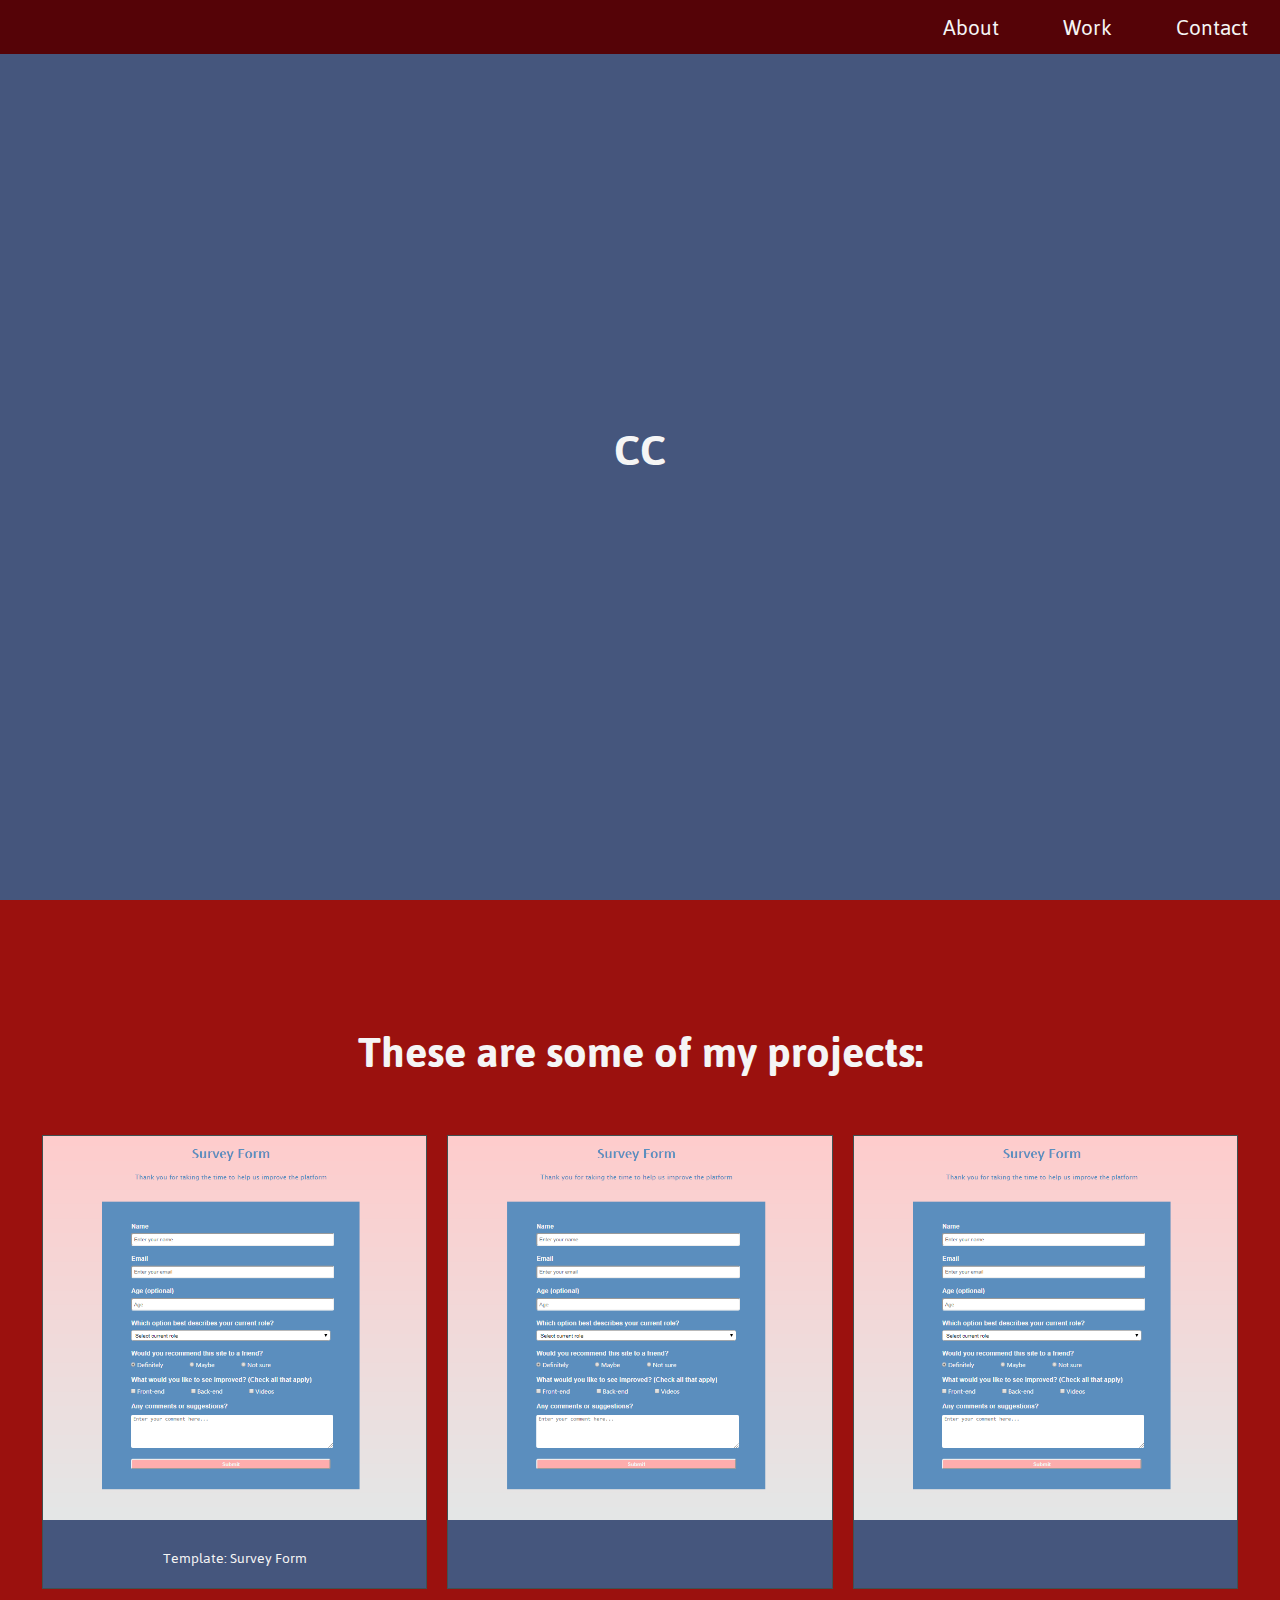
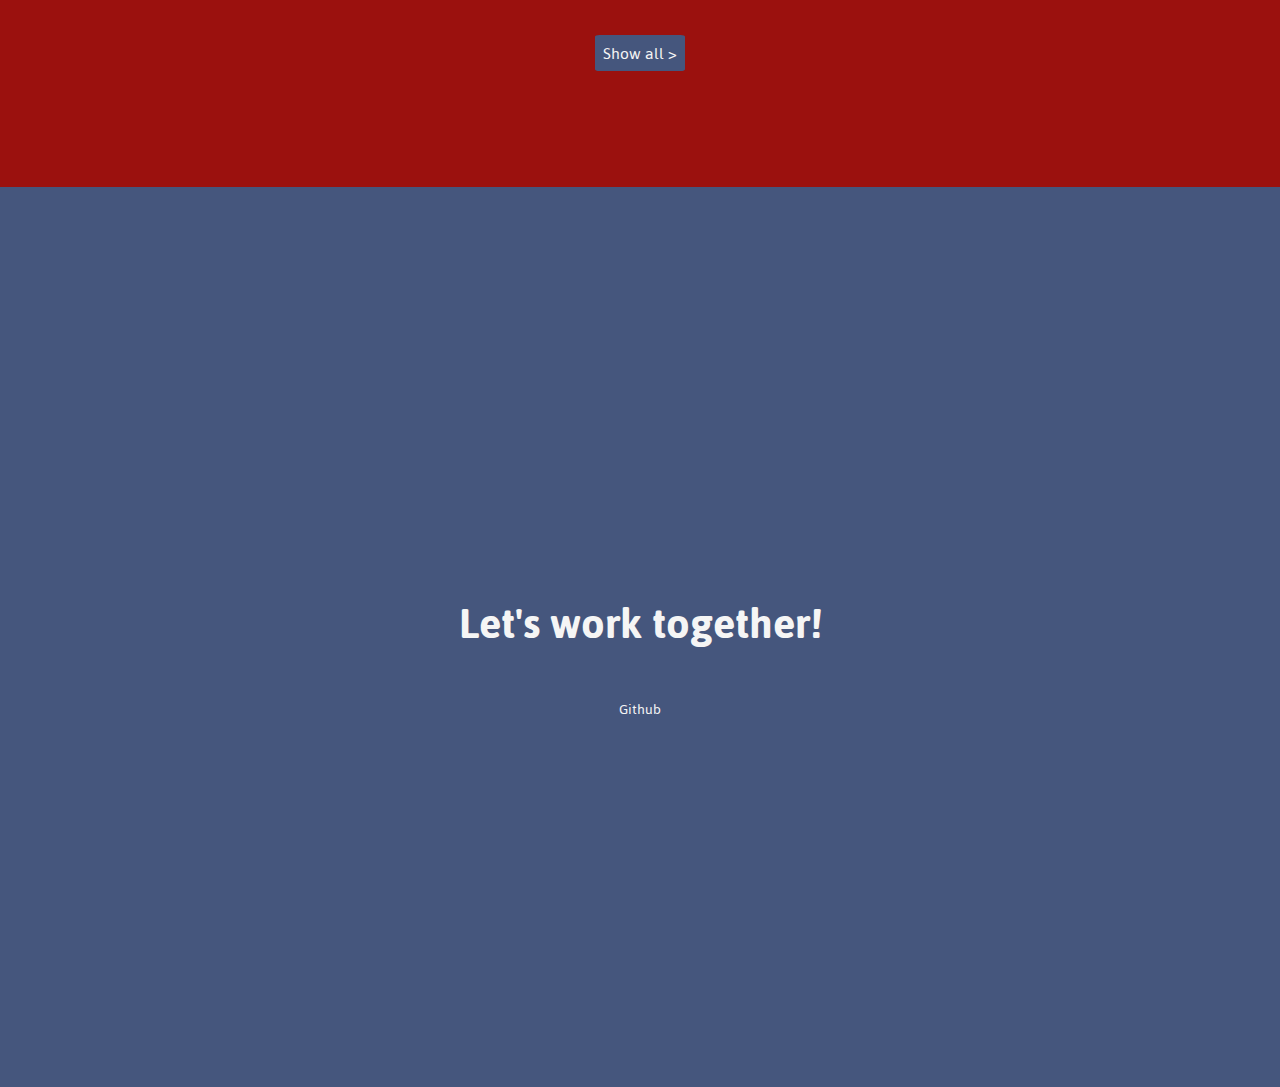
<file: personal-portfolio/index.html>
<!DOCTYPE html>
<html lang="en">
<head>
    <meta charset="UTF-8">
    <meta name="viewport" content="width=device-width, initial-scale=1.0">
    <meta http-equiv="X-UA-Compatible" content="ie=edge">
    <link rel="stylesheet" type="text/css" href="index.css">
    <link href="https://fonts.googleapis.com/css?family=Jaldi:400,700&display=swap" rel="stylesheet">
    <title>Personal Portfolio</title>
</head>
<body>
    <div id="container">
        <nav id="navbar">
            <a id="About" href="#welcome-section">About</a>
            <a id="Work" href="#projects">Work</a>
            <a id="Contact" href="#profile">Contact</a>
        </nav>
        <section id="content">
            <section id="welcome-section">
                <h1>CC</h1>
        
            </section>
            <section id="projects">
                <h1>These are some of my projects: </h1>
                <div class="project-tile">
                    <a class="tile" href="https://casey0808.github.io/fcc-responsive-web-design/survey-form" target="_blank">
                        <img src="img/survey_form.png"> 
                        <p>Template: Survey Form</p>
                    </a>
                    <div class="tile">
                        <img src="img/survey_form.png" >
                        <p></p>
                    </div>
                    <div class="tile">
                        <img src="img/survey_form.png">
                        <p></p>
                    </div>
                </div>
                <a class="button" href="https://casey0808.github.io/project.html" target="_blank">
                    <button type="button">Show all ></button>
                </a>
            </section>
            <section id="profile">
                <h1>Let's work together!</h1>
                <a id="profile-link" target="_blank" href="https://github.com/casey0808">Github</a>
            </section>
        </section>    
    </div >
    
</body>
</html>
</file>
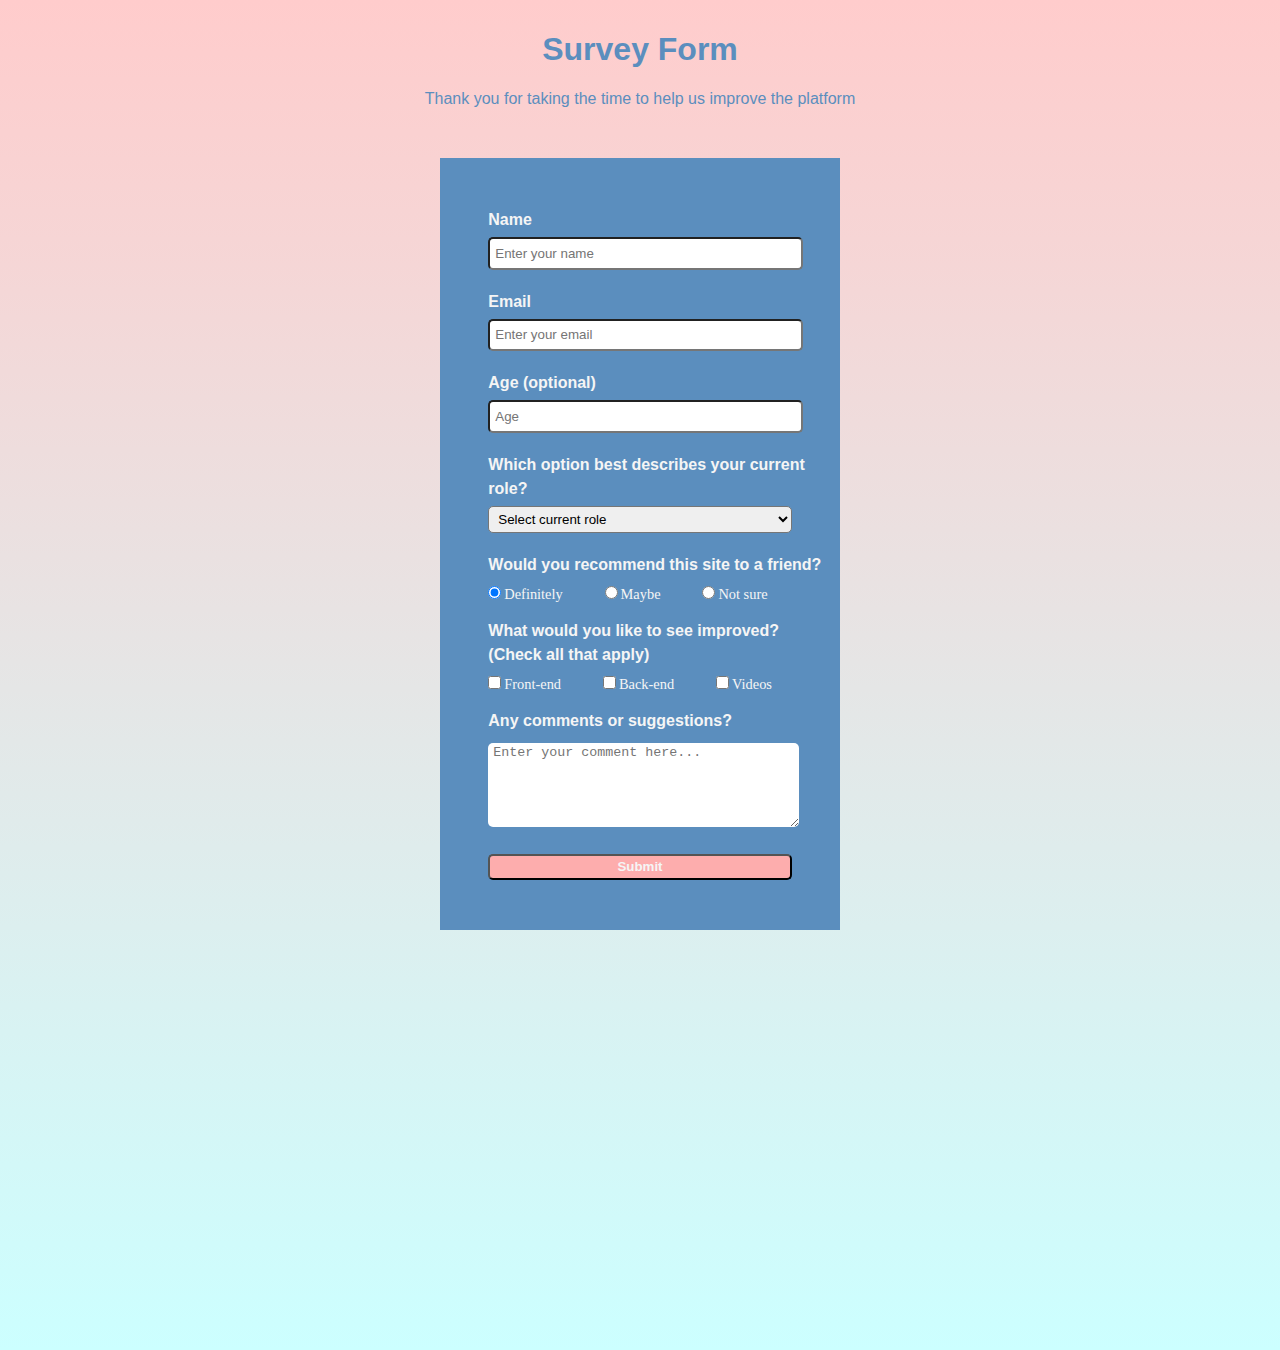
<file: survey-form/index.html>
<!DOCTYPE html>
<html lang="en">
<head>
    <meta charset="UTF-8">
    <meta name="viewport" content="width=device-width, initial-scale=1.0">
    <meta http-equiv="X-UA-Compatible" content="ie=edge">
    <link rel="stylesheet" type="text/css" href="index.css">
    <title>Survey Form</title>
</head>
<body>
    <h1 id="title">Survey Form</h1>
    <p id="description">Thank you for taking the time to help us improve the platform</p>
    <form id="survey-form">
        <label for="name" id="name-label">Name</label>
        <input type="text" name="name" id="name" placeholder="Enter your name" required>
        <label for="email" id="email-label">Email</label>
        <input type="email" id="email" required placeholder="Enter your email">
        <label for="number" id="number-label">Age (optional)</label>
        <input type="number" id="number" placeholder="Age" min="0" max="120" step="1">
        <label for="dropdown">Which option best describes your current role?</label>
        <select id="dropdown">
            <option value="" disabled selected hidden>Select current role</option>
            <option value="student">student</option>
            <option value="full time job">full time job</option>
            <option value="full time learner">full time learner</option>
            <option value="other">other</option>
        </select>
        <label for="choice">Would you recommend this site to a friend?</label>
        <input type="radio" id"choice" value="Definitely" checked><span>Definitely</span>
        <input type="radio" id="choice" value="Maybe"><span>Maybe</span>
        <input type="radio" id="choice" value="Not sure"><span>Not sure</span>
        <label for="improve">What would you like to see improved? (Check all that apply)</label>
        <input type="checkbox" id="improve" value="Front-end"><span>Front-end</span>
        <input type="checkbox" id="improve" value="Back-end"><span>Back-end</span>
        <input type="checkbox" id="improve" value="Videos"><span>Videos</span>
        <label for="textarea">Any comments or suggestions?</label>
        <textarea id="textarea" placeholder="Enter your comment here..."></textarea> 
        <button id="submit">Submit</button>
    </form>

</body>
</html>
</file>
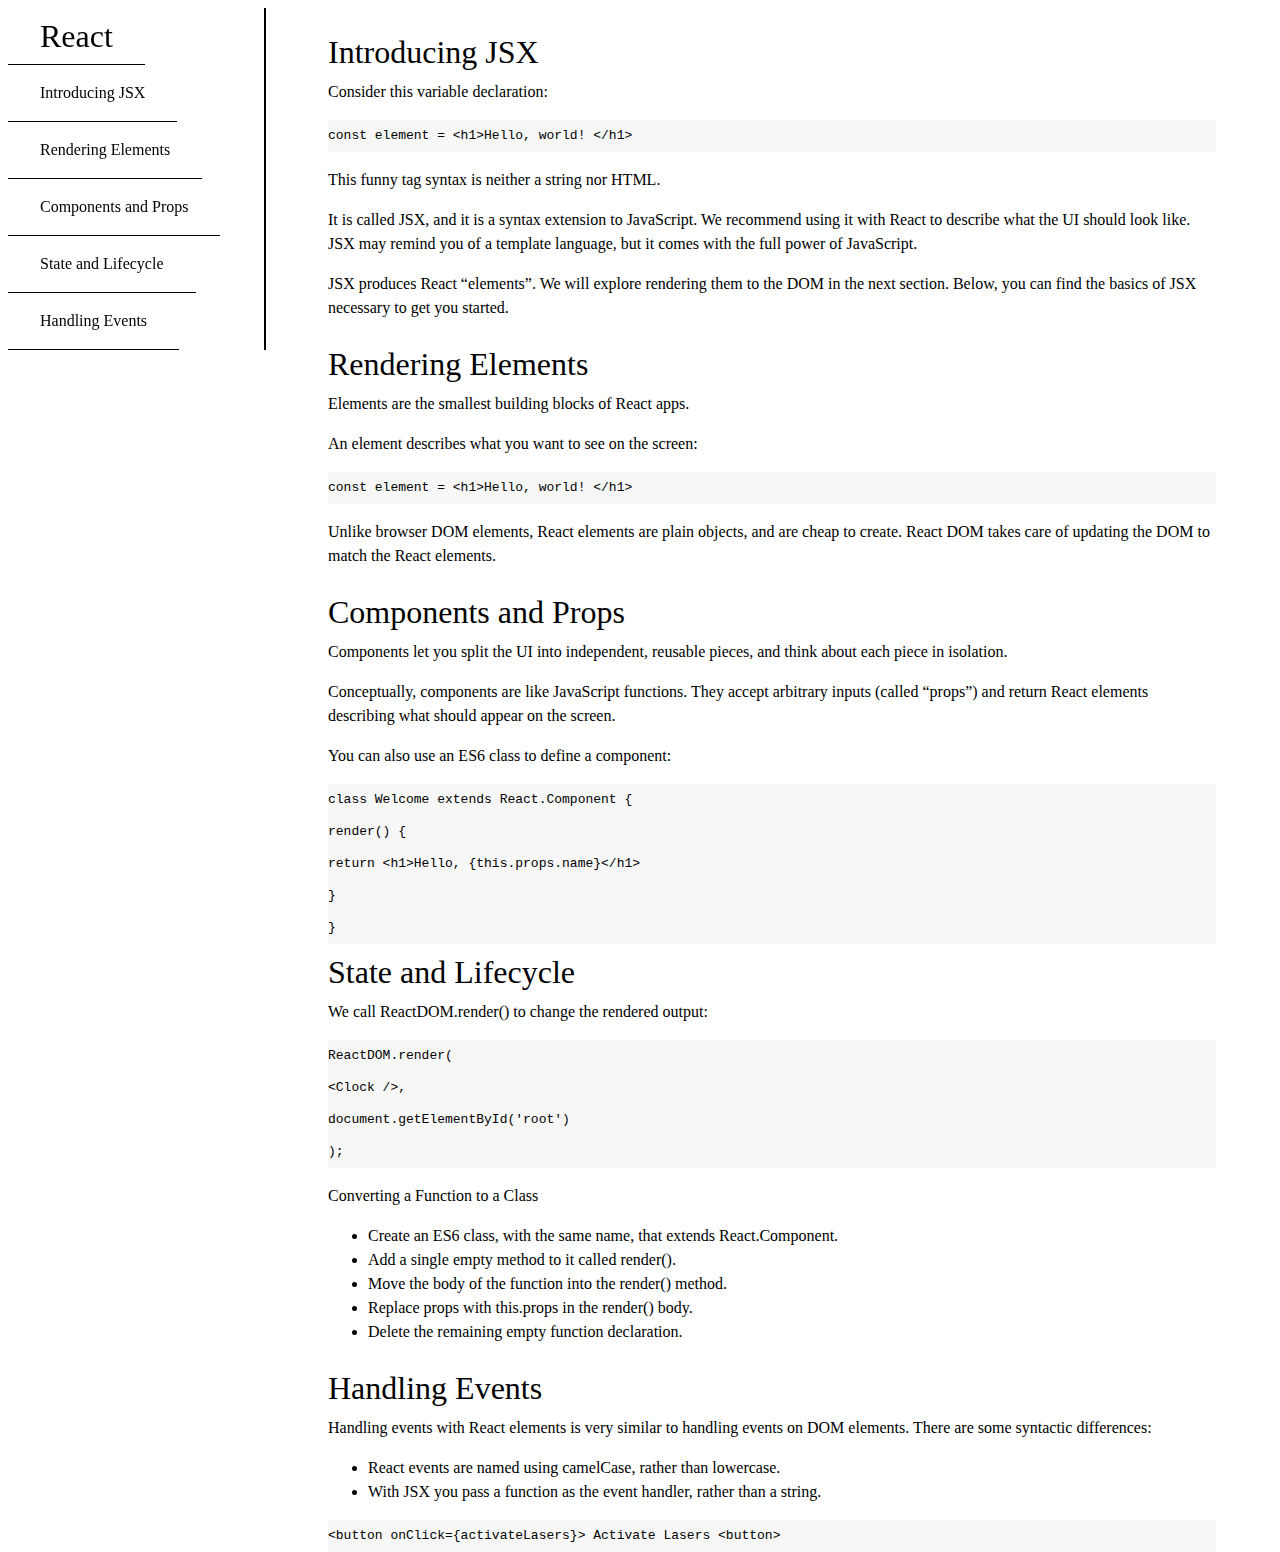
<file: technical-documentation-page/index.html>
<!DOCTYPE html>
<html lang="en">
<head>
    <meta charset="UTF-8">
    <meta name="viewport" content="width=device-width, initial-scale=1.0">
    <meta http-equiv="X-UA-Compatible" content="ie=edge">
    <link rel="stylesheet" type="text/css" href="index.css">
    <title>Technical Documentation Page</title>
</head>
<body>
    <main id="main-doc">
        <section class="main-section" id="Introducing_JSX">
            <header>Introducing JSX</header>
            <p>Consider this variable declaration:</p>
            <p><code>const element = &lth1&gtHello, world! &lt/h1&gt; </code></p>
            <p>This funny tag syntax is neither a string nor HTML.</p>
            <p>It is called JSX, and it is a syntax extension to JavaScript. We recommend using it with React to describe what the UI should look like. JSX may remind you of a template language, but it comes with the full power of JavaScript.</p>
            <p>JSX produces React “elements”. We will explore rendering them to the DOM in the next section. Below, you can find the basics of JSX necessary to get you started.</p>
        </section>
        <section class="main-section" id="Rendering_Elements">
            <header>Rendering Elements</header>
            <p>Elements are the smallest building blocks of React apps.</p>
            <p>An element describes what you want to see on the screen:</p>
            <code>const element = &lth1&gtHello, world! &lt/h1&gt; </code>
            <p>Unlike browser DOM elements, React elements are plain objects, and are cheap to create. React DOM takes care of updating the DOM to match the React elements.</p>
        </section>
        <section class="main-section" id="Components_and_Props">
            <header>Components and Props</header>
            <p>Components let you split the UI into independent, reusable pieces, and think about each piece in isolation.</p>
            <p>Conceptually, components are like JavaScript functions. They accept arbitrary inputs (called “props”) and return React elements describing what should appear on the screen.</p>
            <p>You can also use an ES6 class to define a component:</p>
            <code>
                class Welcome extends React.Component {</br>
                    render() { </br>
                        return &lth1&gtHello, {this.props.name}&lt/h1&gt; </br>
                    }</br>
                } 
            </code>
        </section>
        <section class="main-section" id="State_and_Lifecycle">
            <header>State and Lifecycle</header>
            <p>We call ReactDOM.render() to change the rendered output:</p>
            <code>
                ReactDOM.render(</br>
                    &ltClock /&gt, </br>
                    document.getElementById('root') <br>
                );
            </code>
            <p>Converting a Function to a Class</p>
            <ul>
                <li>Create an ES6 class, with the same name, that extends React.Component.</li>
                <li>Add a single empty method to it called render().</li>
                <li>Move the body of the function into the render() method.</li>
                <li>Replace props with this.props in the render() body.</li>
                <li>Delete the remaining empty function declaration.</li>
            </ul>
        </section>
        <section class="main-section" id="Handling_Events">
            <header>Handling Events</header>
            <p>Handling events with React elements is very similar to handling events on DOM elements. There are some syntactic differences:</p>
            <ul>
                <li>React events are named using camelCase, rather than lowercase.</li>
                <li>With JSX you pass a function as the event handler, rather than a string.</li>
            </ul>
            <code>
                &ltbutton onClick={activateLasers}&gt
                    Activate Lasers
                &ltbutton&gt
            </code>
        </section>
    </main>
    <nav id="navbar">
        <header>React</header>
        <a class="nav-link" href="#Introducing_JSX">Introducing JSX</a>
        <a class="nav-link" href="#Rendering_Elements">Rendering Elements</a>
        <a class="nav-link" href="#Components_and_Props">Components and Props</a>
        <a class="nav-link" href="#State_and_Lifecycle">State and Lifecycle</a>
        <a class="nav-link" href="#Handling_Events">Handling Events</a>
    </nav> 


</body>
</html>
</file>
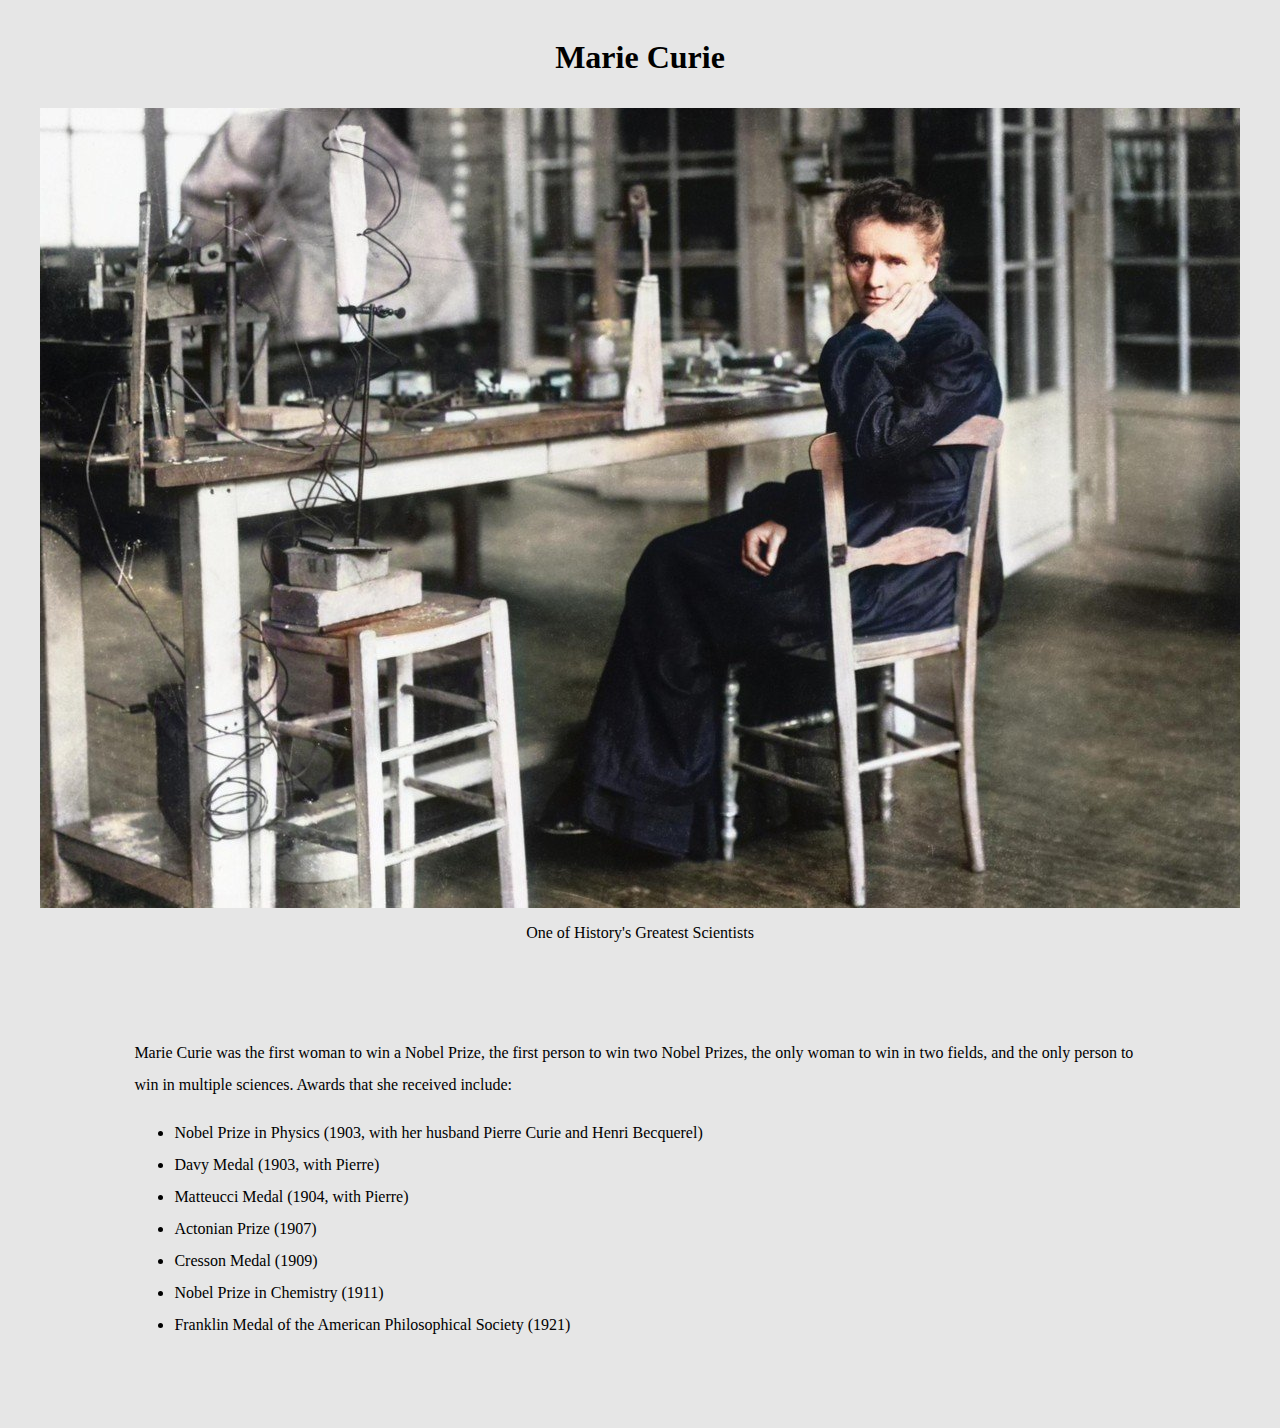
<file: tribute-page/index.html>
<!DOCTYPE html>
<html lang="en">
<head>
    <meta charset="UTF-8">
    <meta name="viewport" content="width=device-width, initial-scale=1.0">
    <meta http-equiv="X-UA-Compatible" content="ie=edge">
    <link rel="stylesheet" type="text/css" href="index.css">
    <title>A TRIBUTE PAGE</title>
</head>
<body>
    <div id="main">
        <h1 id="title">Marie Curie</h1>
        <div id="img-div">
            <img id="image" src="marie-curie-featured.jpg">
            <p id="img-caption">One of History's Greatest Scientists</p>
        </div>
        <div id="tribute-info">
            <p>Marie Curie was the first woman to win a Nobel Prize, the first person to win two Nobel Prizes, the only woman to win in two fields, and the only person to win in multiple sciences. Awards that she received include: </p>
            <ul>
                <li>Nobel Prize in Physics (1903, with her husband Pierre Curie and Henri Becquerel)</li>
                <li>Davy Medal (1903, with Pierre)</li>
                <li>Matteucci Medal (1904, with Pierre)</li>
                <li>Actonian Prize (1907)</li>
                <li>Cresson Medal (1909)</li>
                <li>Nobel Prize in Chemistry (1911)</li>
                <li>Franklin Medal of the American Philosophical Society (1921)</li>
            </ul>
        </div>
        <div>
            <a id="tribute-link" target="_blank" href="#"></a>
        </div>
    </div>
</body>
</html>
</file>
<file: personal-portfolio/index.css>
body {
    /* height: 100%; */
    /* width: 100%; */
    font-family: 'Jaldi', sans-serif;
    color: whitesmoke;
    margin: auto 0;
}

h1 {
    font-size: 3rem;
}

#navbar {
    display: flex;
    position: fixed;
    width: 100vw;
    background-color: #550307;
    justify-content: flex-end;
    height: 6%;
    font-size: 1.5em;
}

nav a {
    padding: 1rem 2rem;
    text-decoration: none;
    color: whitesmoke;
    align-self: center;
    font-weight: 500;
}

#content {
    display: flex;
    flex-direction: column;
    text-align: center;
    width: 100vw;
} 

#welcome-section {
    /* padding-top: 1rem; */
    display: flex;
    flex-direction: column;
    justify-content: center;
    align-items: center;
    height: 100vh;
    background-color: #45567d;
}

#projects {
    display: flex;
    flex-direction: column;
    background-color: #9B110E;
    padding: 5rem 2rem;
    height: max-content;
}

#profile {
    display: flex;
    flex-direction: column;
    background-color: #45567d;
    height: 100vh;
    align-items: center;
    justify-content: center;
}

#profile-link {
    color: whitesmoke;
    text-decoration: none;
}

.project-tile {
    display: grid;
    /* grid-auto-flow: ; */
    grid-template-columns: repeat(3, 1fr);
    grid-column-gap: 20px;
    padding: 10px;
    /* grid-auto-rows: minmax(100px, auto); */

}

.project-tile img {
    width: 100%;
    height: auto;
}

.tile {
    border: #3f5151 solid 1px;
    background-color: #45567d;
}

.tile:hover {
    box-shadow: 0 0 3px 2px rgba(0, 140, 186, 0.5);
}
.tile p:hover {
    text-decoration: underline;
}

#projects a {
    text-decoration: none;
    color: whitesmoke;
}

@media (max-width: 500px) {
    .project-tile {
        display: flex;
        flex-direction: column;
    }
}

button {
    background-color: #45567d;
    width: fit-content;
    height: 2em;
    align-self: center;
    text-align: center;
    color: whitesmoke;
    font-family: 'Jaldi', sans-serif;
    font-size: 18px;
    font-weight: 500;
    border-radius: 5%;
    border: #45567d 2px solid;
    margin: 2em 2em;
}
</file>
<file: survey-form/index.css>
html {
    background: linear-gradient(0, #CCFFFF,#FFCCCC) ;
    height: 150%;
    /* color: whitesmoke; */
}
h1, #description {
    font-family: 'Lato', 'Lucida Grande', 'Lucida Sans Unicode', Tahoma, Sans-Serif;
    text-align: center;
    color: rgb(91, 142, 190);
}
h1 {
    padding-top: 10px;
}

#survey-form {
    padding: 50px 10px;
    background-color: rgb(91, 142, 190);
    width: 30%;
    margin: 50px auto;
    height: 100%;
    line-height: 1.5em;
}

label {
    display: block;
    margin-left: 10%;
    margin-bottom: 5px;
    font-family: 'Poppins', sans-serif;
    color: whitesmoke;
    font-weight: 600;
}

#name, #email, #number, select {
    width: 80%;
    height: 2em;
    margin-left: 10%;
    margin-bottom: 20px;
    border-radius: 5px;
    padding-left: 5px;
}

input[type="radio"], input[type="checkbox"] {
    margin-left: 10%;
    margin-bottom: 20px;
}

input+span {
    color:whitesmoke;
    font-size: 0.9em;
    font-weight: 500;
}

textarea {
    margin-top: 5px;
    width: 80%;
    margin-left: 10%;
    margin-bottom: 20px;
    border-radius: 5px;
    padding-left: 5px;
    border: whitesmoke;
    height: 6em;
}

#submit {
    margin-left: 10%;
    color: whitesmoke;
    background-color: rgb(253, 173, 173);
    border-radius: 5px;
    margin-top: 0;
    width: 80%;
    font-weight: 700;
    height: 2em;
}
</file>
<file: technical-documentation-page/index.css>
body {
    display: flex;
    height: 100%;
    line-height: 1.5em;
}

header {
    font-size: 2em;
}

#main-doc {
    display: flex;
    flex-direction: column;
    flex-grow: 1;
    order: 2;
    margin: 1rem 5% 1rem 25%;
    position: absolute;
}

.main-section {
    padding-top: 1em;
}
#navbar {
    order: 1;
    width: 20%;
    border-right: solid black 2px;
    position: fixed;
}

.nav-link, #navbar header {
    display: block;
    padding: 1rem 2rem;
    border-bottom: black solid 1px;
    justify-self: left;
    text-decoration: none;
    color: black;
}

code {
    display: block;
    background-color: #f7f7f7;
    line-height: 2rem;
    word-wrap: break-word;
}

@media (max-width: 650px) {
    .nav-link, #navbar header {
        font-size: 0.9em;
        padding-left: 0.5rem;
    }
}
</file>
<file: tribute-page/index.css>
body {
    background-color: rgb(230, 230, 230);
}

#main {
    display: flex;
    flex-direction: column;
    align-items: center;
    justify-content: center;
    font-family: Georgia, 'Times New Roman', Times, serif;
}

#title {
    padding-top: 10px;
    padding-bottom: 10px;
}
#image {
    max-width: 100%;
    align-self: center;
    justify-self: center;
    display: block;
}

#img-caption {
    align-self: center;
    text-align: center;
}

#tribute-info {
    line-height: 2em;
    padding: 5% 10%;
}
</file>
